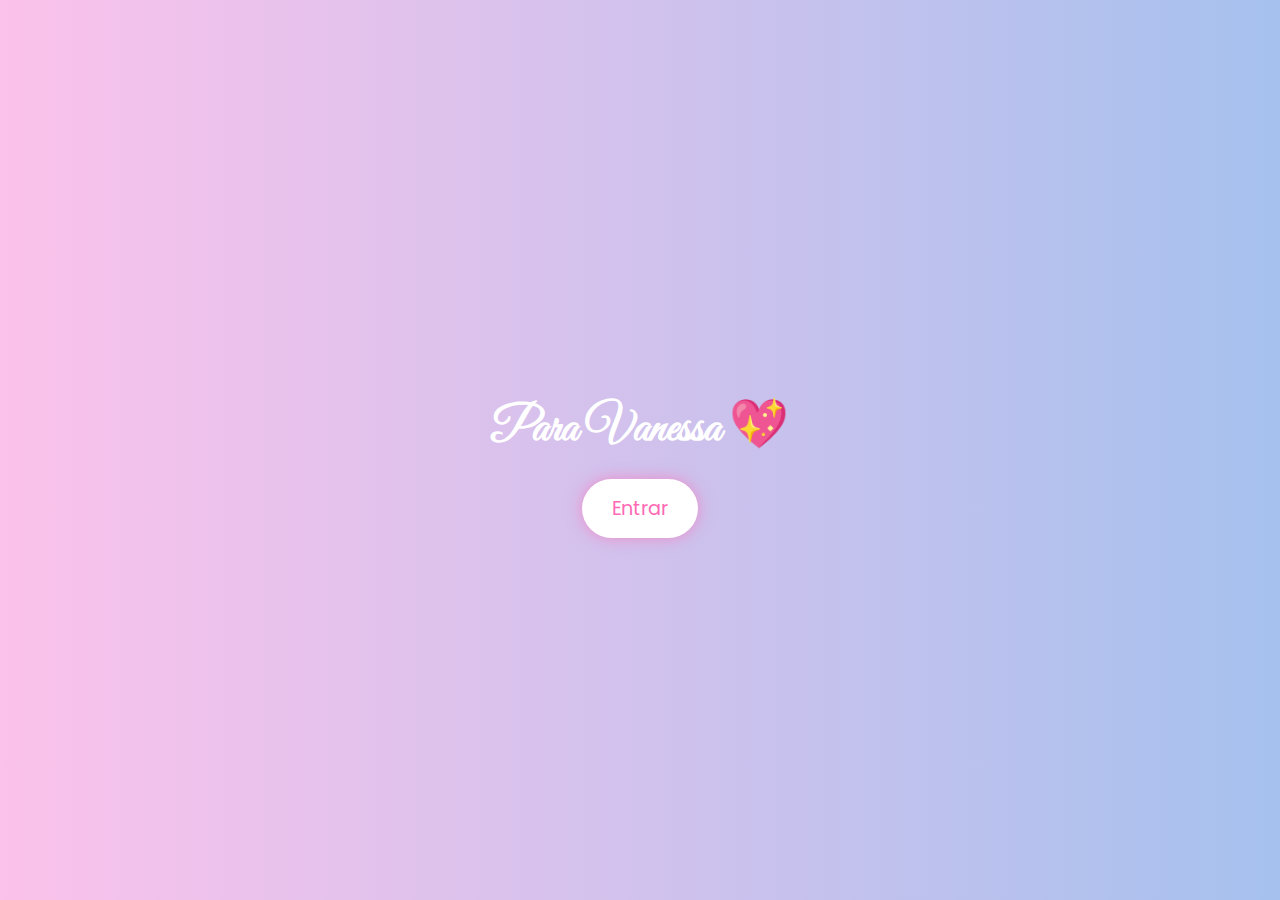
<file: index.html>
<!DOCTYPE html>
<html lang="es">
<head>
  <meta charset="UTF-8" />
  <meta name="viewport" content="width=device-width, initial-scale=1.0"/>
  <title>Para Vanessa</title>
  <link rel="stylesheet" href="style.css" />
</head>
<body class="welcome-page">
  
  <div class="centered">
    <h1>Para Vanessa 💖</h1>
    <a href="menu.html" class="magic-button">Entrar</a>
  </div>
  
</body>
</html>
</file>
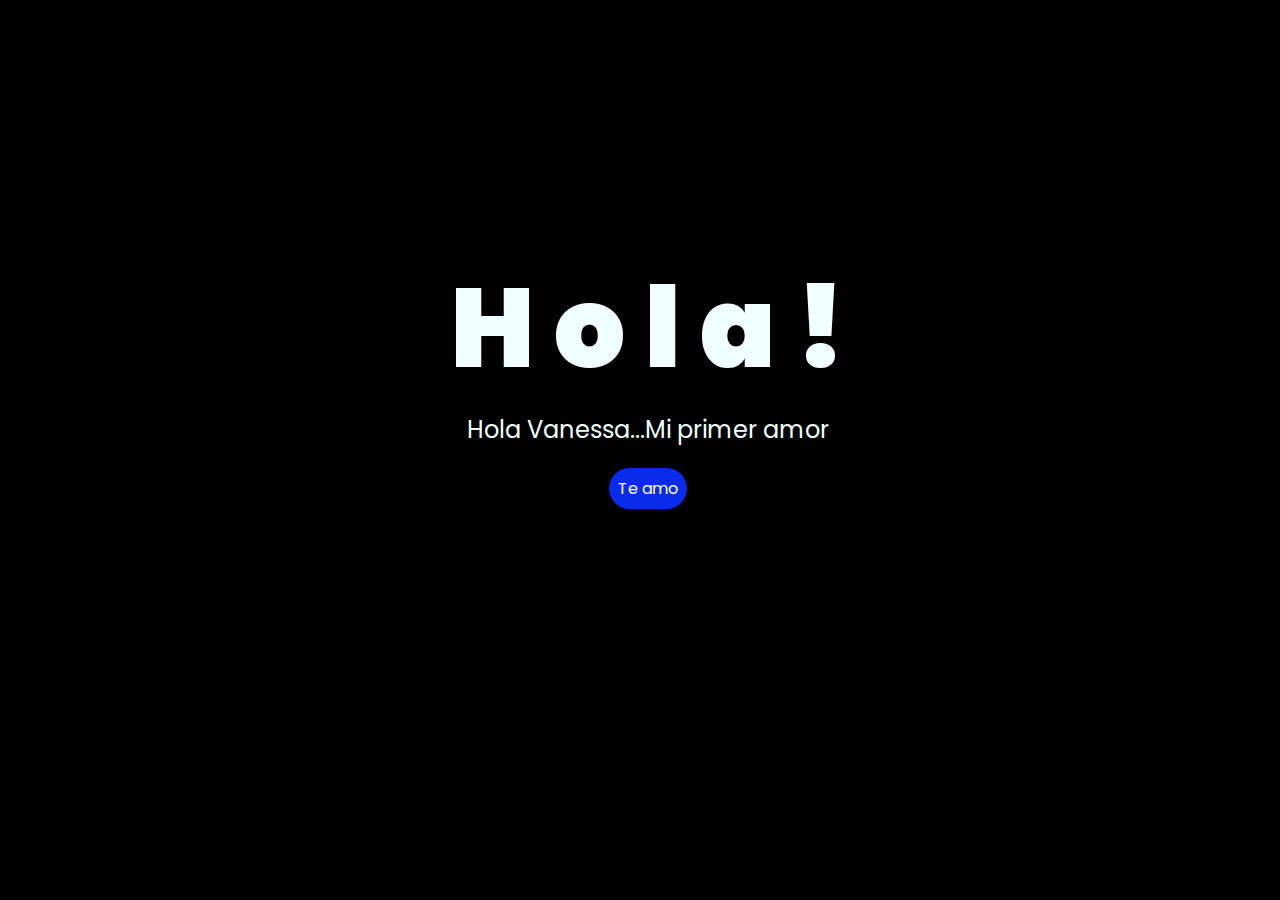
<file: Flores-main/index.html>
<!DOCTYPE html>
<html lang="es">

<head>
    <meta charset="UTF-8">
    <meta http-equiv="X-UA-Compatible" content="IE=edge">
    <meta name="viewport" content="width=device-width, initial-scale=1.0">
    <link rel="stylesheet" href="css/style.css">
    <link rel="icon" href="img/flowers.png" type="image/x-icon">
    <title>Flowers</title>
</head>

<body>
    <div class="greetings">
        <span>H</span>
        <span>o</span>
        <span>l</span>
        <span>a</span>
        <span>!</span>
    </div>
    <div class="description">
        <span>Hola Vanessa...Mi primer amor</span>
    </div>
    <div class="button">
        <button class="botones">
            <a href="flower.html" style="color: #fff;">Te amo</a>
        </button>
    </div>

    <!-- Créditos -->
    
</body>

</html>
</file>
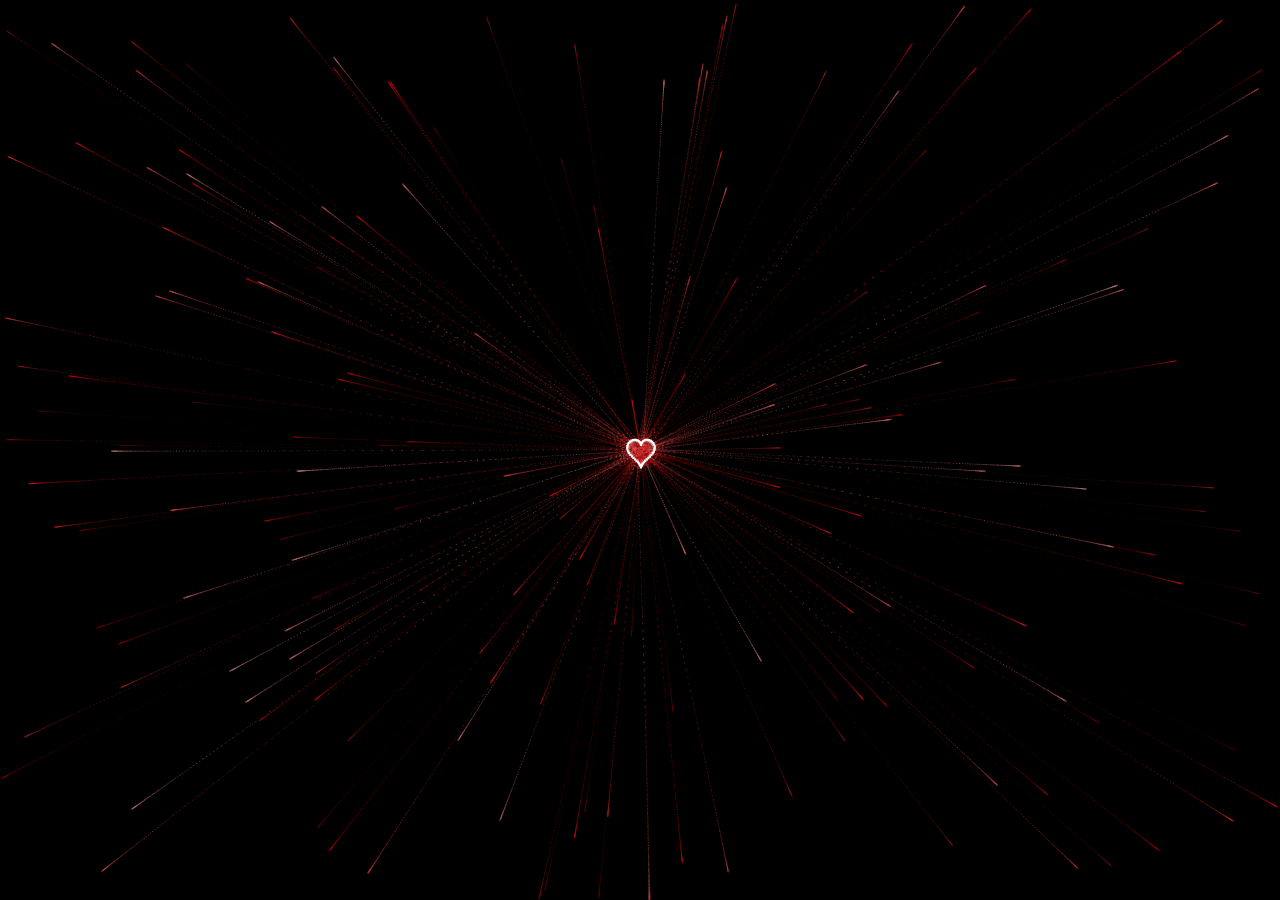
<file: vanessa/index.html>
<!DOCTYPE html>
<html>
  <head>
    <title>Para Vanessa</title>
    <meta charset="UTF-8">
    <meta name="Palabras Clave" content="">
    <meta name="Descripción" content="">

    <link rel="icon" href="datos/corazon.ico" type="image/icon">
    
    <style>
      canvas {
        position: absolute;
        left: 0;
        top: 0;
        width: 100%;
        height: 100%;
        background-color: rgba(0, 0, 0, .2);
      }
    </style>
  </head>
  <body>
    <audio id="bg-music" autoplay loop>
      <source src="../canciones/kryptonita.mpeg" type="audio/mpeg" />
      Tu navegador no soporta audio :(
    </audio>
    <canvas id="heart" width="1920" height="947"></canvas>
    
    <script src="datos/Animacion.js"></script>
  </body>
</html>
</file>
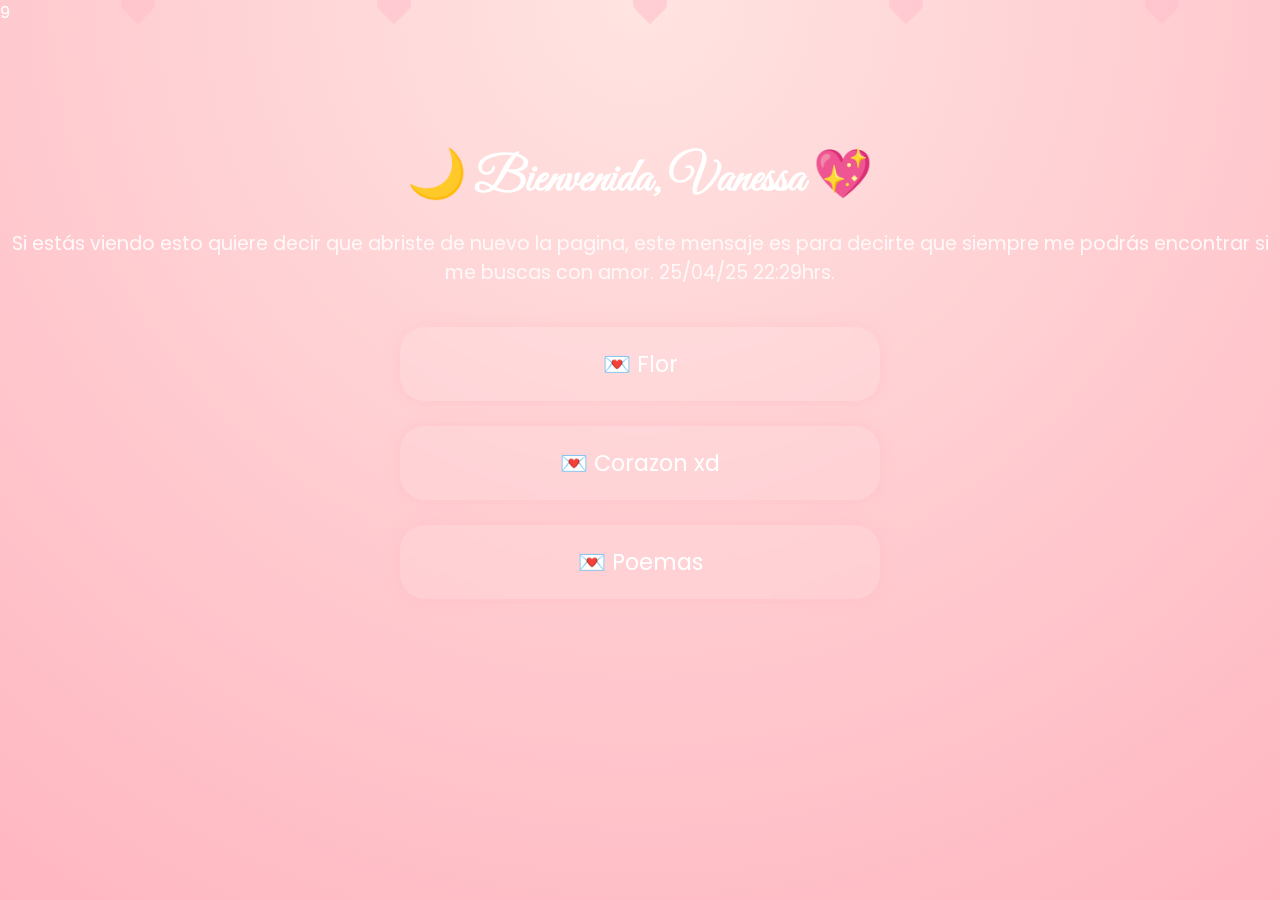
<file: menu.html>
9<!DOCTYPE html>
<html lang="es">
<head>
  <meta charset="UTF-8" />
  <meta name="viewport" content="width=device-width, initial-scale=1.0"/>
  <title>Para Vanessa ✨</title>
  <link rel="stylesheet" href="style.css" />
</head>
<body class="menu-page">
    <div class="floating-hearts">
        <div class="heart"></div>
        <div class="heart"></div>
        <div class="heart"></div>
        <div class="heart"></div>
        <div class="heart"></div>
      </div>
      
  <audio id="bg-music" autoplay loop>
    <source src="canciones/eres lo que quiero.mpeg" type="audio/mpeg" />
    Tu navegador no soporta audio :(
  </audio>

  <div class="stars"></div>

  <div class="menu-container">
    <h2>🌙 Bienvenida, Vanessa 💖</h2>
    <p class="subtext">Si estás viendo esto quiere decir que abriste de nuevo la pagina, este mensaje es para decirte que siempre me podrás encontrar si me buscas con amor.
25/04/25 22:29hrs.</p>
    <div class="menu-links">
      <a href="Flores-main/index.html" class="menu-card">💌 Flor</a>
      <a href="vanessa/index.html" class="menu-card">💌 Corazon xd</a>
      <a href="poemas.html" class="menu-card">💌 Poemas</a>
      
    </div>
  </div>
</body>
</html>
</file>
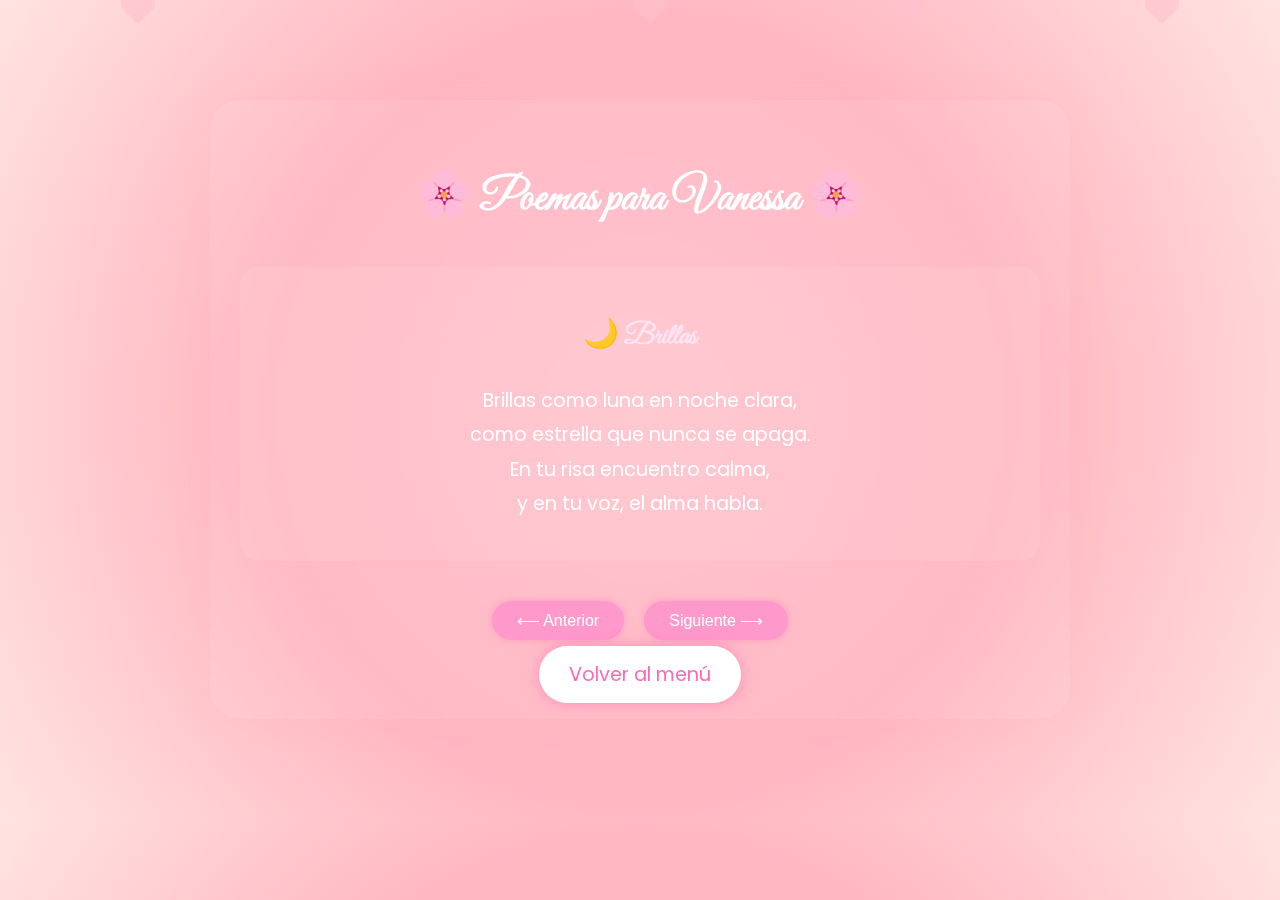
<file: poemas.html>
<!DOCTYPE html>
<html lang="es">
<head>
  <meta charset="UTF-8" />
  <meta name="viewport" content="width=device-width, initial-scale=1.0"/>
  <title>Poemas para Vanessa</title>
  <link rel="stylesheet" href="style.css" />
</head>
<body class="poemas-page">
  <!-- Corazones flotando -->
  <div class="floating-hearts">
    <div class="heart"></div>
    <div class="heart"></div>
    <div class="heart"></div>
    <div class="heart"></div>
    <div class="heart"></div>
  </div>

  <div class="stars"></div>

  <div class="poemas-container">
    <h2 class="titulo-poemas">🌸 Poemas para Vanessa 🌸</h2>

    <div class="carrusel">
      <div class="poema activo">
        <h3>🌙 Brillas</h3>
        <p>
          Brillas como luna en noche clara,<br>
          como estrella que nunca se apaga.<br>
          En tu risa encuentro calma,<br>
          y en tu voz, el alma habla.
        </p>
      </div>

      <div class="poema">
        <h3>💖 Cada Día</h3>
        <p>
          Cada día contigo es un poema,<br>
          una historia suave y bella.<br>
          No hay verso más perfecto,<br>
          que el de tu risa cuando sueñas.
        </p>
      </div>

      <div class="poema">
        <h3>🌹 Sólo Tú</h3>
        <p>
          Sólo tú, amor eterno y sincero,<br>
          llenas mi mundo de luces y cielos.<br>
          Cada mirada tuya me lleva,<br>
          a un lugar donde el tiempo se queda.
        </p>
      </div>
    </div>

    <div class="navegacion">
      <button onclick="cambiarPoema(-1)">⟵ Anterior</button>
      <button onclick="cambiarPoema(1)">Siguiente ⟶</button>
    </div>

    <a href="menu.html" class="magic-button">Volver al menú</a>
  </div>

  <script>
    let indice = 0;
    const poemas = document.querySelectorAll('.poema');

    function cambiarPoema(direccion) {
      poemas[indice].classList.remove('activo');
      indice = (indice + direccion + poemas.length) % poemas.length;
      poemas[indice].classList.add('activo');
    }
  </script>
  <audio id="bg-music" autoplay loop>
    <source src="canciones/bacalar.mp4" type="audio/mpeg" />
    Tu navegador no soporta audio :(
  </audio>
</body>
</html>
</file>
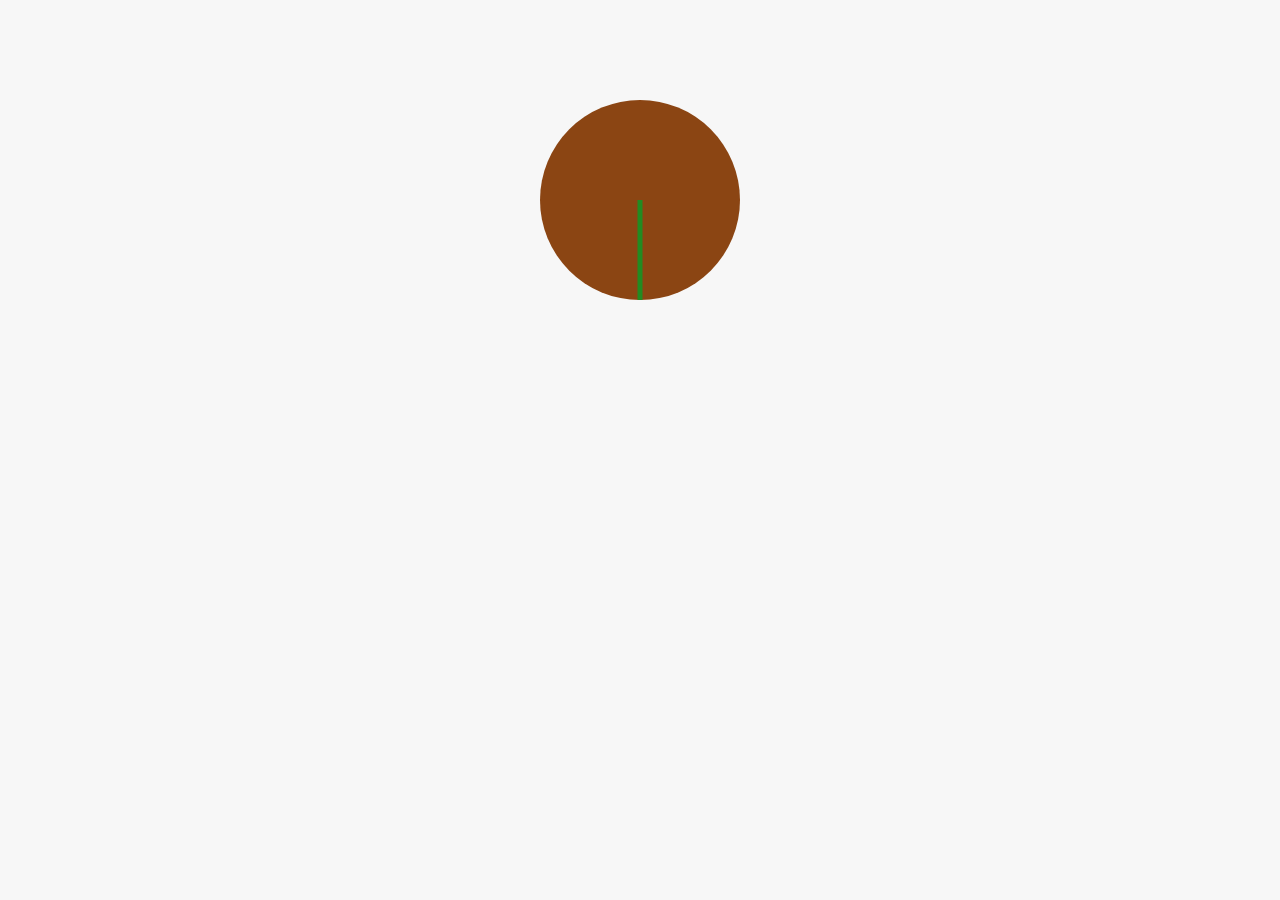
<file: Flores-main/adkasl.html>
<!DOCTYPE html>
<html lang="es">
<head>
    <meta charset="UTF-8">
    <meta name="viewport" content="width=device-width, initial-scale=1.0">
    <title>Animación de Rosa</title>
    <style>
        body {
            margin: 0;
            padding: 0;
            background-color: #f7f7f7;
        }
        .rose-pot {
            width: 200px;
            height: 200px;
            background-color: #8B4513;
            border-radius: 50%;
            position: relative;
            margin: 100px auto;
            overflow: hidden;
        }
        .stem {
            width: 5px;
            height: 100px;
            background-color: #228B22;
            position: absolute;
            bottom: 0;
            left: 50%;
            transform: translateX(-50%);
            animation: grow 4s ease-in-out forwards;
        }
        .bud {
            width: 20px;
            height: 20px;
            background-color: #FFD700;
            border-radius: 50%;
            position: absolute;
            bottom: 100px;
            left: 50%;
            transform: translateX(-50%) scale(0);
            animation: growBud 4s ease-in-out forwards;
            animation-delay: 4s;
        }
        .petals {
            width: 120px;
            height: 120px;
            background-color: #e74c3c;
            border-radius: 50%;
            position: absolute;
            bottom: 90px;
            left: 50%;
            transform: translateX(-50%) scale(0);
            animation: bloom 6s ease-in-out forwards;
            animation-delay: 8s;
            z-index: 1;
            box-shadow: 0px 0px 15px 5px rgba(231, 76, 60, 0.7);
        }
        @keyframes grow {
            0% {
                height: 0;
            }
            100% {
                height: 100px;
            }
        }
        @keyframes growBud {
            0% {
                transform: translateX(-50%) scale(0);
            }
            100% {
                transform: translateX(-50%) scale(1);
            }
        }
        @keyframes bloom {
            0% {
                transform: translateX(-50%) scale(0);
            }
            50% {
                transform: translateX(-50%) scale(0.5);
            }
            100% {
                transform: translateX(-50%) scale(1);
            }
        }
    </style>
</head>
<body>
    <div class="rose-pot">
        <div class="stem"></div>
        <div class="bud"></div>
        <div class="petals"></div>
    </div>
</body>
</html>
</file>
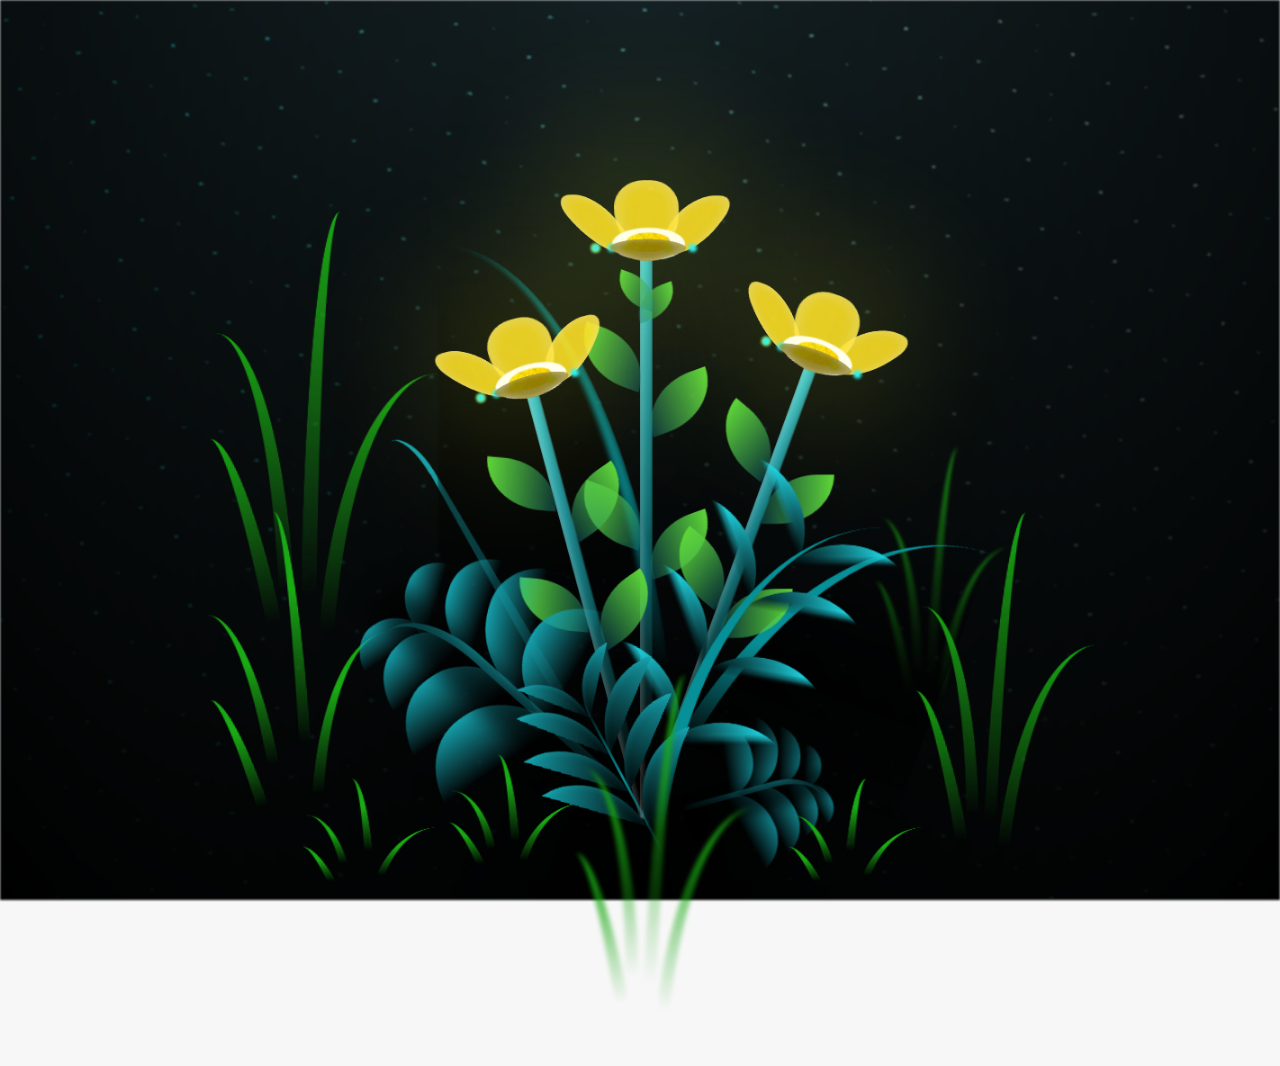
<file: Flores-main/flower.html>
<!DOCTYPE html>
<html lang="es">
  <head>
    <meta charset="UTF-8" />
    <meta http-equiv="X-UA-Compatible" content="IE=edge" />
    <meta name="viewport" content="width=device-width, initial-scale=1.0" />
    <link rel="stylesheet" href="css/main.css" />
    <link rel="icon" href="img/flowers.png" type="image/x-icon" />
    <title>Flower</title>
  </head>
  <body class="container">
    <audio src="sound/ChristianBasso&HaienQiu-Flowers.mp3" autoplay></audio>
    <div id="lyrics">
      
    </div>
    
    <h1 class="titulo">"Hola Vanessa, primero Feliz cumpleaños, segundo, cree esto pq de verdad aun no me rindo, quiero que seas tu, siempre he querido eso. Te amo"</h1>
    <div class="night"></div>
    <div class="flowers">
      <div class="flower flower--1">
        <div class="flower__leafs flower__leafs--1">
          <div class="flower__leaf flower__leaf--1"></div>
          <div class="flower__leaf flower__leaf--2"></div>
          <div class="flower__leaf flower__leaf--3"></div>
          <div class="flower__leaf flower__leaf--4"></div>
          <div class="flower__white-circle"></div>

          <div class="flower__light flower__light--1"></div>
          <div class="flower__light flower__light--2"></div>
          <div class="flower__light flower__light--3"></div>
          <div class="flower__light flower__light--4"></div>
          <div class="flower__light flower__light--5"></div>
          <div class="flower__light flower__light--6"></div>
          <div class="flower__light flower__light--7"></div>
          <div class="flower__light flower__light--8"></div>
        </div>
        <div class="flower__line">
          <div class="flower__line__leaf flower__line__leaf--1"></div>
          <div class="flower__line__leaf flower__line__leaf--2"></div>
          <div class="flower__line__leaf flower__line__leaf--3"></div>
          <div class="flower__line__leaf flower__line__leaf--4"></div>
          <div class="flower__line__leaf flower__line__leaf--5"></div>
          <div class="flower__line__leaf flower__line__leaf--6"></div>
        </div>
      </div>

      <div class="flower flower--2">
        <div class="flower__leafs flower__leafs--2">
          <div class="flower__leaf flower__leaf--1"></div>
          <div class="flower__leaf flower__leaf--2"></div>
          <div class="flower__leaf flower__leaf--3"></div>
          <div class="flower__leaf flower__leaf--4"></div>
          <div class="flower__white-circle"></div>

          <div class="flower__light flower__light--1"></div>
          <div class="flower__light flower__light--2"></div>
          <div class="flower__light flower__light--3"></div>
          <div class="flower__light flower__light--4"></div>
          <div class="flower__light flower__light--5"></div>
          <div class="flower__light flower__light--6"></div>
          <div class="flower__light flower__light--7"></div>
          <div class="flower__light flower__light--8"></div>
        </div>
        <div class="flower__line">
          <div class="flower__line__leaf flower__line__leaf--1"></div>
          <div class="flower__line__leaf flower__line__leaf--2"></div>
          <div class="flower__line__leaf flower__line__leaf--3"></div>
          <div class="flower__line__leaf flower__line__leaf--4"></div>
        </div>
      </div>

      <div class="flower flower--3">
        <div class="flower__leafs flower__leafs--3">
          <div class="flower__leaf flower__leaf--1"></div>
          <div class="flower__leaf flower__leaf--2"></div>
          <div class="flower__leaf flower__leaf--3"></div>
          <div class="flower__leaf flower__leaf--4"></div>
          <div class="flower__white-circle"></div>

          <div class="flower__light flower__light--1"></div>
          <div class="flower__light flower__light--2"></div>
          <div class="flower__light flower__light--3"></div>
          <div class="flower__light flower__light--4"></div>
          <div class="flower__light flower__light--5"></div>
          <div class="flower__light flower__light--6"></div>
          <div class="flower__light flower__light--7"></div>
          <div class="flower__light flower__light--8"></div>
        </div>
        <div class="flower__line">
          <div class="flower__line__leaf flower__line__leaf--1"></div>
          <div class="flower__line__leaf flower__line__leaf--2"></div>
          <div class="flower__line__leaf flower__line__leaf--3"></div>
          <div class="flower__line__leaf flower__line__leaf--4"></div>
        </div>
      </div>

      <div class="grow-ans" style="--d: 1.2s">
        <div class="flower__g-long">
          <div class="flower__g-long__top"></div>
          <div class="flower__g-long__bottom"></div>
        </div>
      </div>

      <div class="growing-grass">
        <div class="flower__grass flower__grass--1">
          <div class="flower__grass--top"></div>
          <div class="flower__grass--bottom"></div>
          <div class="flower__grass__leaf flower__grass__leaf--1"></div>
          <div class="flower__grass__leaf flower__grass__leaf--2"></div>
          <div class="flower__grass__leaf flower__grass__leaf--3"></div>
          <div class="flower__grass__leaf flower__grass__leaf--4"></div>
          <div class="flower__grass__leaf flower__grass__leaf--5"></div>
          <div class="flower__grass__leaf flower__grass__leaf--6"></div>
          <div class="flower__grass__leaf flower__grass__leaf--7"></div>
          <div class="flower__grass__leaf flower__grass__leaf--8"></div>
          <div class="flower__grass__overlay"></div>
        </div>
      </div>

      <div class="growing-grass">
        <div class="flower__grass flower__grass--2">
          <div class="flower__grass--top"></div>
          <div class="flower__grass--bottom"></div>
          <div class="flower__grass__leaf flower__grass__leaf--1"></div>
          <div class="flower__grass__leaf flower__grass__leaf--2"></div>
          <div class="flower__grass__leaf flower__grass__leaf--3"></div>
          <div class="flower__grass__leaf flower__grass__leaf--4"></div>
          <div class="flower__grass__leaf flower__grass__leaf--5"></div>
          <div class="flower__grass__leaf flower__grass__leaf--6"></div>
          <div class="flower__grass__leaf flower__grass__leaf--7"></div>
          <div class="flower__grass__leaf flower__grass__leaf--8"></div>
          <div class="flower__grass__overlay"></div>
        </div>
      </div>

      <div class="grow-ans" style="--d: 2.4s">
        <div class="flower__g-right flower__g-right--1">
          <div class="leaf"></div>
        </div>
      </div>

      <div class="grow-ans" style="--d: 2.8s">
        <div class="flower__g-right flower__g-right--2">
          <div class="leaf"></div>
        </div>
      </div>

      <div class="grow-ans" style="--d: 2.8s">
        <div class="flower__g-front">
          <div
            class="flower__g-front__leaf-wrapper flower__g-front__leaf-wrapper--1"
          >
            <div class="flower__g-front__leaf"></div>
          </div>
          <div
            class="flower__g-front__leaf-wrapper flower__g-front__leaf-wrapper--2"
          >
            <div class="flower__g-front__leaf"></div>
          </div>
          <div
            class="flower__g-front__leaf-wrapper flower__g-front__leaf-wrapper--3"
          >
            <div class="flower__g-front__leaf"></div>
          </div>
          <div
            class="flower__g-front__leaf-wrapper flower__g-front__leaf-wrapper--4"
          >
            <div class="flower__g-front__leaf"></div>
          </div>
          <div
            class="flower__g-front__leaf-wrapper flower__g-front__leaf-wrapper--5"
          >
            <div class="flower__g-front__leaf"></div>
          </div>
          <div
            class="flower__g-front__leaf-wrapper flower__g-front__leaf-wrapper--6"
          >
            <div class="flower__g-front__leaf"></div>
          </div>
          <div
            class="flower__g-front__leaf-wrapper flower__g-front__leaf-wrapper--7"
          >
            <div class="flower__g-front__leaf"></div>
          </div>
          <div
            class="flower__g-front__leaf-wrapper flower__g-front__leaf-wrapper--8"
          >
            <div class="flower__g-front__leaf"></div>
          </div>
          <div class="flower__g-front__line"></div>
        </div>
      </div>

      <div class="grow-ans" style="--d: 3.2s">
        <div class="flower__g-fr">
          <div class="leaf"></div>
          <div class="flower__g-fr__leaf flower__g-fr__leaf--1"></div>
          <div class="flower__g-fr__leaf flower__g-fr__leaf--2"></div>
          <div class="flower__g-fr__leaf flower__g-fr__leaf--3"></div>
          <div class="flower__g-fr__leaf flower__g-fr__leaf--4"></div>
          <div class="flower__g-fr__leaf flower__g-fr__leaf--5"></div>
          <div class="flower__g-fr__leaf flower__g-fr__leaf--6"></div>
          <div class="flower__g-fr__leaf flower__g-fr__leaf--7"></div>
          <div class="flower__g-fr__leaf flower__g-fr__leaf--8"></div>
        </div>
      </div>

      <div class="long-g long-g--0">
        <div class="grow-ans" style="--d: 3s">
          <div class="leaf leaf--0"></div>
        </div>
        <div class="grow-ans" style="--d: 2.2s">
          <div class="leaf leaf--1"></div>
        </div>
        <div class="grow-ans" style="--d: 3.4s">
          <div class="leaf leaf--2"></div>
        </div>
        <div class="grow-ans" style="--d: 3.6s">
          <div class="leaf leaf--3"></div>
        </div>
      </div>

      <div class="long-g long-g--1">
        <div class="grow-ans" style="--d: 3.6s">
          <div class="leaf leaf--0"></div>
        </div>
        <div class="grow-ans" style="--d: 3.8s">
          <div class="leaf leaf--1"></div>
        </div>
        <div class="grow-ans" style="--d: 4s">
          <div class="leaf leaf--2"></div>
        </div>
        <div class="grow-ans" style="--d: 4.2s">
          <div class="leaf leaf--3"></div>
        </div>
      </div>

      <div class="long-g long-g--2">
        <div class="grow-ans" style="--d: 4s">
          <div class="leaf leaf--0"></div>
        </div>
        <div class="grow-ans" style="--d: 4.2s">
          <div class="leaf leaf--1"></div>
        </div>
        <div class="grow-ans" style="--d: 4.4s">
          <div class="leaf leaf--2"></div>
        </div>
        <div class="grow-ans" style="--d: 4.6s">
          <div class="leaf leaf--3"></div>
        </div>
      </div>

      <div class="long-g long-g--3">
        <div class="grow-ans" style="--d: 4s">
          <div class="leaf leaf--0"></div>
        </div>
        <div class="grow-ans" style="--d: 4.2s">
          <div class="leaf leaf--1"></div>
        </div>
        <div class="grow-ans" style="--d: 3s">
          <div class="leaf leaf--2"></div>
        </div>
        <div class="grow-ans" style="--d: 3.6s">
          <div class="leaf leaf--3"></div>
        </div>
      </div>

      <div class="long-g long-g--4">
        <div class="grow-ans" style="--d: 4s">
          <div class="leaf leaf--0"></div>
        </div>
        <div class="grow-ans" style="--d: 4.2s">
          <div class="leaf leaf--1"></div>
        </div>
        <div class="grow-ans" style="--d: 3s">
          <div class="leaf leaf--2"></div>
        </div>
        <div class="grow-ans" style="--d: 3.6s">
          <div class="leaf leaf--3"></div>
        </div>
      </div>

      <div class="long-g long-g--5">
        <div class="grow-ans" style="--d: 4s">
          <div class="leaf leaf--0"></div>
        </div>
        <div class="grow-ans" style="--d: 4.2s">
          <div class="leaf leaf--1"></div>
        </div>
        <div class="grow-ans" style="--d: 3s">
          <div class="leaf leaf--2"></div>
        </div>
        <div class="grow-ans" style="--d: 3.6s">
          <div class="leaf leaf--3"></div>
        </div>
      </div>

      <div class="long-g long-g--6">
        <div class="grow-ans" style="--d: 4.2s">
          <div class="leaf leaf--0"></div>
        </div>
        <div class="grow-ans" style="--d: 4.4s">
          <div class="leaf leaf--1"></div>
        </div>
        <div class="grow-ans" style="--d: 4.6s">
          <div class="leaf leaf--2"></div>
        </div>
        <div class="grow-ans" style="--d: 4.8s">
          <div class="leaf leaf--3"></div>
        </div>
      </div>

      <div class="long-g long-g--7">
        <div class="grow-ans" style="--d: 3s">
          <div class="leaf leaf--0"></div>
        </div>
        <div class="grow-ans" style="--d: 3.2s">
          <div class="leaf leaf--1"></div>
        </div>
        <div class="grow-ans" style="--d: 3.5s">
          <div class="leaf leaf--2"></div>
        </div>
        <div class="grow-ans" style="--d: 3.6s">
          <div class="leaf leaf--3"></div>
        </div>
      </div>
    </div>
    <script src="anim.js"></script>
    <script src="main.js"></script>
  </body>
</html>
</file>
<file: style.css>
@import url('https://fonts.googleapis.com/css2?family=Great+Vibes&family=Poppins:wght@300;500&display=swap');

body {
  margin: 0;
  padding: 0;
  font-family: 'Poppins', sans-serif;
  color: #fff;
  background: linear-gradient(to right, #ff9a9e, #fad0c4);
  overflow: hidden;
}

.welcome-page {
  background: linear-gradient(to right, #fbc2eb, #a6c1ee);
}

.menu-page {
  background: radial-gradient(circle at top, #ffe4e1, #ffb6c1);
}

.centered {
  display: flex;
  flex-direction: column;
  align-items: center;
  justify-content: center;
  height: 100vh;
  text-align: center;
}

h1, h2 {
  font-family: 'Great Vibes', cursive;
  font-size: 3em;
  margin-bottom: 20px;
}

.magic-button {
  padding: 15px 30px;
  background: #fff;
  color: #ff69b4;
  border: none;
  border-radius: 30px;
  font-size: 1.2em;
  text-decoration: none;
  box-shadow: 0 0 15px rgba(255, 105, 180, 0.6);
  transition: transform 0.3s, box-shadow 0.3s;
}

.magic-button:hover {
  transform: scale(1.05);
  box-shadow: 0 0 25px rgba(255, 182, 193, 0.8);
}

.menu-container {
  text-align: center;
  padding-top: 100px;
}

ul {
  list-style: none;
  padding: 0;
}

ul li {
  margin: 20px 0;
}

ul a {
  color: #fff;
  font-size: 1.5em;
  text-decoration: none;
  background: rgba(255, 192, 203, 0.2);
  padding: 10px 25px;
  border-radius: 20px;
  transition: background 0.3s;
}

ul a:hover {
  background: rgba(255, 105, 180, 0.4);
}
.menu-container {
    text-align: center;
    padding-top: 80px;
    position: relative;
    z-index: 2;
  }
  
  .subtext {
    font-size: 1.2em;
    margin-bottom: 40px;
    color: #fff8f8;
  }
  
  .menu-links {
    display: flex;
    flex-direction: column;
    align-items: center;
    gap: 25px;
  }
  
  .menu-card {
    background: rgba(255, 255, 255, 0.1);
    backdrop-filter: blur(10px);
    padding: 20px 40px;
    border-radius: 25px;
    font-size: 1.4em;
    color: #fff;
    text-decoration: none;
    box-shadow: 0 0 15px rgba(255, 182, 193, 0.4);
    transition: all 0.3s ease;
    width: 80%;
    max-width: 400px;
  }
  
  .menu-card:hover {
    background: rgba(255, 192, 203, 0.2);
    box-shadow: 0 0 30px rgba(255, 105, 180, 0.6);
    transform: scale(1.05);
  }
  
  .stars {
    position: fixed;
    width: 100%;
    height: 100%;
    background: url('https://i.imgur.com/Fz2X3jQ.png') repeat;
    animation: sparkle 60s linear infinite;
    opacity: 0.2;
    z-index: 1;
  }
  
  @keyframes sparkle {
    from { background-position: 0 0; }
    to { background-position: 1000px 1000px; }
  }
  .floating-hearts {
    position: fixed;
    top: 0;
    left: 0;
    width: 100%;
    height: 100%;
    pointer-events: none;
    overflow: hidden;
    z-index: 1;
  }
  
  .heart {
    position: absolute;
    width: 20px;
    height: 20px;
    background: pink;
    transform: rotate(45deg);
    animation: floatUp 8s linear infinite;
    opacity: 0.6;
  }
  
  .heart::before,
  .heart::after {
    content: "";
    position: absolute;
    width: 20px;
    height: 20px;
    background: pink;
    border-radius: 50%;
  }
  
  .heart::before {
    top: -10px;
    left: 0;
  }
  
  .heart::after {
    left: -10px;
    top: 0;
  }
  
  @keyframes floatUp {
    0% {
      bottom: -20px;
      left: calc(50% + (random() * 50 - 25)%);
      opacity: 0;
      transform: scale(0.8) rotate(45deg);
    }
    50% {
      opacity: 1;
    }
    100% {
      bottom: 100%;
      transform: scale(1.2) rotate(45deg);
      opacity: 0;
    }
  }
  
  /* Random position for each heart */
  .heart:nth-child(1) { left: 10%; animation-delay: 0s; }
  .heart:nth-child(2) { left: 30%; animation-delay: 2s; }
  .heart:nth-child(3) { left: 50%; animation-delay: 4s; }
  .heart:nth-child(4) { left: 70%; animation-delay: 1s; }
  .heart:nth-child(5) { left: 90%; animation-delay: 3s; }
  
  .poemas-page {
    background: radial-gradient(circle, #ffc0cb 0%, #ffb6c1 50%, #ffe4e1 100%);
    font-family: 'Poppins', sans-serif;
    color: #fff;
  }
  
  .poemas-container {
    max-width: 800px;
    margin: 100px auto;
    padding: 30px;
    background: rgba(255, 255, 255, 0.07);
    border-radius: 30px;
    backdrop-filter: blur(10px);
    box-shadow: 0 0 30px rgba(255, 182, 193, 0.3);
    position: relative;
    z-index: 2;
    text-align: center;
  }
  
  .titulo-poemas {
    font-family: 'Great Vibes', cursive;
    font-size: 2.8em;
    margin-bottom: 40px;
    color: #fff;
    animation: fadeInDown 2s ease;
  }
  
  .poema {
    margin-bottom: 40px;
    background: rgba(255, 255, 255, 0.08);
    padding: 20px;
    border-radius: 20px;
    animation: fadeInUp 2s ease;
  }
  
  .poema h3 {
    font-family: 'Great Vibes', cursive;
    font-size: 1.8em;
    color: #ffe4f4;
  }
  
  .poema p {
    font-size: 1.2em;
    line-height: 1.8em;
    color: #fff;
  }
  
  /* Animaciones suaves */
  @keyframes fadeInDown {
    from {
      opacity: 0;
      transform: translateY(-30px);
    }
    to {
      opacity: 1;
      transform: translateY(0);
    }
  }
  
  @keyframes fadeInUp {
    from {
      opacity: 0;
      transform: translateY(30px);
    }
    to {
      opacity: 1;
      transform: translateY(0);
    }
  }
  .carrusel {
    position: relative;
    min-height: 250px;
  }
  
  .poema {
    display: none;
    opacity: 0;
    transition: opacity 1s ease;
    padding: 20px;
    border-radius: 20px;
    background: rgba(255, 255, 255, 0.08);
  }
  
  .poema.activo {
    display: block;
    opacity: 1;
  }
  
  .navegacion {
    margin: 20px 0;
    display: flex;
    justify-content: center;
    gap: 20px;
  }
  
  .navegacion button {
    background: #ff99cc;
    color: white;
    border: none;
    padding: 10px 25px;
    font-size: 1em;
    border-radius: 20px;
    cursor: pointer;
    box-shadow: 0 0 10px rgba(255, 105, 180, 0.4);
    transition: background 0.3s;
  }
  
  .navegacion button:hover {
    background: #ff66aa;
  }
</file>
<file: Flores-main/css/style.css>
@import url('https://fonts.googleapis.com/css2?family=Poppins:ital,wght@0,500;1,900&display=swap');
*{
    font-family: 'Poppins',cursive;
}
body{
    color: azure;
    width: 100%;
    height: 82vh;
    display: flex;
    flex-direction: column;
    align-items: center;
    justify-content: center;
    background-color: black;
    /* padding-top: -30; */
}

.botones{
    padding: 9px;
    border-radius: 80px;
    background-color: transparent;
    border: none;
}

.botones a{
    background-color: #0a2be9;
    padding: 9px;
    border-radius: 80px;
    -webkit-border-radius: 80px;
    -moz-border-radius: 80px;
    -ms-border-radius: 80px;
    -o-border-radius: 80px;

}

.botones a:focus{
    background-color: rgb(50, 194, 194);
}

.greetings{
    font-size: 7rem;
    font-weight: 900;
}
.greetings > span{
    animation: glow 2.5s ease-in-out infinite;
}
@keyframes glow{
    0%, 100%{
        color: #fff;
        text-shadow: 0 0 12px #39c6d6, 0 0 50px #39c6d6, 0 0 100px #39c6d6;
    }
    10%, 90%{
        color: #111;
        text-shadow: none;
    }
}
.greetings > span:nth-child(2){
    animation-delay: .2s ;
}
.greetings > span:nth-child(3){
    animation-delay: .4s ;
}
.greetings > span:nth-child(4){
    animation-delay: .6s;
}
.greetings > span:nth-child(5){
    animation-delay: .8s;
}
.greetings > span:nth-child(6){
    animation-delay: 1s;
}

.description{
    font-size: 1.5rem;
    margin-bottom: 20px;
}

.button a{
    text-decoration: none;
    font-size: 1rem;
    color: #111;
}

@media screen and (max-width:574px){
    .greetings{
        display: block;
        font-size: 4rem;
        font-weight: 800;
        text-align: center;
    }
    .description{
        font-size: 2rem;
    }
    
    .button a{
        font-size: 1rem;
    }
}
</file>
<file: Flores-main/css/main.css>
*,
*::after,
*::before {
  padding: 0;
  margin: 0;
  box-sizing: border-box;
}

:root {
  --dark-color: #000;
}

body {
  display: flex;
  align-items: flex-end;
  justify-content: center;
  min-height: 100vh;
  background-color: var(--dark-color);
  overflow: hidden;
  perspective: 1000px;
}

#lyrics {
  font-size: 50px;
  font-family: "Franklin Gothic Medium", "Arial Narrow", Arial, sans-serif;
  color: white;
  position: absolute;
  margin-bottom: 20%;
  z-index: 1;
  font-weight: bold;
  letter-spacing: 4px;
}
@media only screen and (max-width: 600px) {
  /* Estilos específicos para dispositivos con un ancho máximo de 600px */
  #lyrics {
      font-size: 14px; /* Reduce el tamaño del texto para dispositivos más pequeños */
      margin-bottom: 530px;
      letter-spacing: 3px;
  }

}
.titulo {
  margin-bottom: 100px;
  font-family: "Arial Narrow", Arial, sans-serif;
  color: #ffff0082;
  position: absolute;
  font-weight: bold;
  letter-spacing: 1px;
  opacity: 0;
  animation: fadeIn 3s ease-in-out forwards;
  text-align: center;
  z-index: 100;
}
@keyframes fadeIn {
  from {
    opacity: 0;
  }
  to {
    opacity: 1;
  }
}

.night {
  z-index: -1;
  position: absolute;
  left: 50%;
  top: 0;
  transform: translateX(-50%);
  width: 100%;
  height: 100%;
  filter: blur(0.1vmin);
  background-image: radial-gradient(
      ellipse at top,
      transparent 0%,
      var(--dark-color)
    ),
    radial-gradient(
      ellipse at bottom,
      var(--dark-color),
      rgba(145, 233, 255, 0.2)
    ),
    repeating-linear-gradient(
      220deg,
      rgb(0, 0, 0) 0px,
      rgb(0, 0, 0) 19px,
      transparent 19px,
      transparent 22px
    ),
    repeating-linear-gradient(
      189deg,
      rgb(0, 0, 0) 0px,
      rgb(0, 0, 0) 19px,
      transparent 19px,
      transparent 22px
    ),
    repeating-linear-gradient(
      148deg,
      rgb(0, 0, 0) 0px,
      rgb(0, 0, 0) 19px,
      transparent 19px,
      transparent 22px
    ),
    linear-gradient(90deg, rgb(0, 255, 250), rgb(240, 240, 240));
}

.flowers {
  position: relative;
  transform: scale(0.9);
  /*margin-bottom: 100px;
  */
}

@media only screen and (max-width: 600px) {
  /* Estilos específicos para dispositivos con un ancho máximo de 600px */
.flowers {
      font-size: 14px;
      margin-bottom: 35%;
      letter-spacing: 3px;
      transform: scale(1.0);
}

}

.flower {
  position: absolute;
  bottom: 10vmin;
  transform-origin: bottom center;
  z-index: 10;
  --fl-speed: 0.8s;
}
.flower--1 {
  -webkit-animation: moving-flower-1 4s linear infinite;
  animation: moving-flower-1 4s linear infinite;
}
.flower--1 .flower__line {
  height: 70vmin;
  -webkit-animation-delay: 0.3s;
  animation-delay: 0.3s;
}
.flower--1 .flower__line__leaf--1 {
  -webkit-animation: blooming-leaf-right var(--fl-speed) 1.6s backwards;
  animation: blooming-leaf-right var(--fl-speed) 1.6s backwards;
}
.flower--1 .flower__line__leaf--2 {
  -webkit-animation: blooming-leaf-right var(--fl-speed) 1.4s backwards;
  animation: blooming-leaf-right var(--fl-speed) 1.4s backwards;
}
.flower--1 .flower__line__leaf--3 {
  -webkit-animation: blooming-leaf-left var(--fl-speed) 1.2s backwards;
  animation: blooming-leaf-left var(--fl-speed) 1.2s backwards;
}
.flower--1 .flower__line__leaf--4 {
  -webkit-animation: blooming-leaf-left var(--fl-speed) 1s backwards;
  animation: blooming-leaf-left var(--fl-speed) 1s backwards;
}
.flower--1 .flower__line__leaf--5 {
  -webkit-animation: blooming-leaf-right var(--fl-speed) 1.8s backwards;
  animation: blooming-leaf-right var(--fl-speed) 1.8s backwards;
}
.flower--1 .flower__line__leaf--6 {
  -webkit-animation: blooming-leaf-left var(--fl-speed) 2s backwards;
  animation: blooming-leaf-left var(--fl-speed) 2s backwards;
}
.flower--2 {
  left: 50%;
  transform: rotate(20deg);
  -webkit-animation: moving-flower-2 4s linear infinite;
  animation: moving-flower-2 4s linear infinite;
}
.flower--2 .flower__line {
  height: 60vmin;
  -webkit-animation-delay: 0.6s;
  animation-delay: 0.6s;
}
.flower--2 .flower__line__leaf--1 {
  -webkit-animation: blooming-leaf-right var(--fl-speed) 1.9s backwards;
  animation: blooming-leaf-right var(--fl-speed) 1.9s backwards;
}
.flower--2 .flower__line__leaf--2 {
  -webkit-animation: blooming-leaf-right var(--fl-speed) 1.7s backwards;
  animation: blooming-leaf-right var(--fl-speed) 1.7s backwards;
}
.flower--2 .flower__line__leaf--3 {
  -webkit-animation: blooming-leaf-left var(--fl-speed) 1.5s backwards;
  animation: blooming-leaf-left var(--fl-speed) 1.5s backwards;
}
.flower--2 .flower__line__leaf--4 {
  -webkit-animation: blooming-leaf-left var(--fl-speed) 1.3s backwards;
  animation: blooming-leaf-left var(--fl-speed) 1.3s backwards;
}
.flower--3 {
  left: 50%;
  transform: rotate(-15deg);
  -webkit-animation: moving-flower-3 4s linear infinite;
  animation: moving-flower-3 4s linear infinite;
}
.flower--3 .flower__line {
  -webkit-animation-delay: 0.9s;
  animation-delay: 0.9s;
}
.flower--3 .flower__line__leaf--1 {
  -webkit-animation: blooming-leaf-right var(--fl-speed) 2.5s backwards;
  animation: blooming-leaf-right var(--fl-speed) 2.5s backwards;
}
.flower--3 .flower__line__leaf--2 {
  -webkit-animation: blooming-leaf-right var(--fl-speed) 2.3s backwards;
  animation: blooming-leaf-right var(--fl-speed) 2.3s backwards;
}
.flower--3 .flower__line__leaf--3 {
  -webkit-animation: blooming-leaf-left var(--fl-speed) 2.1s backwards;
  animation: blooming-leaf-left var(--fl-speed) 2.1s backwards;
}
.flower--3 .flower__line__leaf--4 {
  -webkit-animation: blooming-leaf-left var(--fl-speed) 1.9s backwards;
  animation: blooming-leaf-left var(--fl-speed) 1.9s backwards;
}
.flower__leafs {
  position: relative;
  -webkit-animation: blooming-flower 2s backwards;
  animation: blooming-flower 2s backwards;
}
.flower__leafs--1 {
  -webkit-animation-delay: 1.1s;
  animation-delay: 1.1s;
}
.flower__leafs--2 {
  -webkit-animation-delay: 1.4s;
  animation-delay: 1.4s;
}
.flower__leafs--3 {
  -webkit-animation-delay: 1.7s;
  animation-delay: 1.7s;
}
.flower__leafs::after {
  content: "";
  position: absolute;
  left: 0;
  top: 0;
  transform: translate(-50%, -100%);
  width: 8vmin;
  height: 8vmin;
  background-color: #f9fd25;
  /* background-color: #fd2525; */
  filter: blur(10vmin);
}
.flower__leaf {
  position: absolute;
  bottom: 0;
  left: 50%;
  width: 8vmin;
  height: 11vmin;
  border-radius: 51% 49% 47% 53%/44% 45% 55% 69%;
  background-color: #253bfd;
  background-color: #fddd25;
  transform-origin: bottom center;
  opacity: 0.9;
  box-shadow: inset 0 0 2vmin rgba(255, 255, 255, 0.5);
}
.flower__leaf--1 {
  transform: translate(-10%, 1%) rotateY(40deg) rotateX(-50deg);
}
.flower__leaf--2 {
  transform: translate(-50%, -4%) rotateX(40deg);
}
.flower__leaf--3 {
  transform: translate(-90%, 0%) rotateY(45deg) rotateX(50deg);
}
.flower__leaf--4 {
  width: 8vmin;
  height: 8vmin;
  transform-origin: bottom left;
  border-radius: 4vmin 10vmin 4vmin 4vmin;
  transform: translate(0%, 18%) rotateX(70deg) rotate(-43deg);
  background-color: #7c6901;
  z-index: 1;
  opacity: 0.8;
}
.flower__white-circle {
  position: absolute;
  left: -3.5vmin;
  top: -3vmin;
  width: 9vmin;
  height: 4vmin;
  border-radius: 50%;
  background-color: #fff;
}
.flower__white-circle::after {
  content: "";
  position: absolute;
  left: 50%;
  top: 45%;
  transform: translate(-50%, -50%);
  width: 60%;
  height: 60%;
  border-radius: inherit;
  background-image: repeating-linear-gradient(
      135deg,
      rgba(0, 0, 0, 0.03) 0px,
      rgba(0, 0, 0, 0.03) 1px,
      transparent 1px,
      transparent 12px
    ),
    repeating-linear-gradient(
      45deg,
      rgba(0, 0, 0, 0.03) 0px,
      rgba(0, 0, 0, 0.03) 1px,
      transparent 1px,
      transparent 12px
    ),
    repeating-linear-gradient(
      67.5deg,
      rgba(0, 0, 0, 0.03) 0px,
      rgba(0, 0, 0, 0.03) 1px,
      transparent 1px,
      transparent 12px
    ),
    repeating-linear-gradient(
      135deg,
      rgba(0, 0, 0, 0.03) 0px,
      rgba(0, 0, 0, 0.03) 1px,
      transparent 1px,
      transparent 12px
    ),
    repeating-linear-gradient(
      45deg,
      rgba(0, 0, 0, 0.03) 0px,
      rgba(0, 0, 0, 0.03) 1px,
      transparent 1px,
      transparent 12px
    ),
    repeating-linear-gradient(
      112.5deg,
      rgba(0, 0, 0, 0.03) 0px,
      rgba(0, 0, 0, 0.03) 1px,
      transparent 1px,
      transparent 12px
    ),
    repeating-linear-gradient(
      112.5deg,
      rgba(0, 0, 0, 0.03) 0px,
      rgba(0, 0, 0, 0.03) 1px,
      transparent 1px,
      transparent 12px
    ),
    repeating-linear-gradient(
      45deg,
      rgba(0, 0, 0, 0.03) 0px,
      rgba(0, 0, 0, 0.03) 1px,
      transparent 1px,
      transparent 12px
    ),
    repeating-linear-gradient(
      22.5deg,
      rgba(0, 0, 0, 0.03) 0px,
      rgba(0, 0, 0, 0.03) 1px,
      transparent 1px,
      transparent 12px
    ),
    repeating-linear-gradient(
      45deg,
      rgba(0, 0, 0, 0.03) 0px,
      rgba(0, 0, 0, 0.03) 1px,
      transparent 1px,
      transparent 12px
    ),
    repeating-linear-gradient(
      22.5deg,
      rgba(0, 0, 0, 0.03) 0px,
      rgba(0, 0, 0, 0.03) 1px,
      transparent 1px,
      transparent 12px
    ),
    repeating-linear-gradient(
      135deg,
      rgba(0, 0, 0, 0.03) 0px,
      rgba(0, 0, 0, 0.03) 1px,
      transparent 1px,
      transparent 12px
    ),
    repeating-linear-gradient(
      157.5deg,
      rgba(0, 0, 0, 0.03) 0px,
      rgba(0, 0, 0, 0.03) 1px,
      transparent 1px,
      transparent 12px
    ),
    repeating-linear-gradient(
      67.5deg,
      rgba(0, 0, 0, 0.03) 0px,
      rgba(0, 0, 0, 0.03) 1px,
      transparent 1px,
      transparent 12px
    ),
    repeating-linear-gradient(
      67.5deg,
      rgba(0, 0, 0, 0.03) 0px,
      rgba(0, 0, 0, 0.03) 1px,
      transparent 1px,
      transparent 12px
    ),
    linear-gradient(90deg, rgb(255, 235, 18), rgb(255, 206, 0));
}
.flower__line {
  height: 55vmin;
  width: 1.5vmin;
  background-image: linear-gradient(
      to left,
      rgba(0, 0, 0, 0.2),
      transparent,
      rgba(255, 255, 255, 0.2)
    ),
    linear-gradient(to top, transparent 10%, #14757a, #39c6d6);
  box-shadow: inset 0 0 2px rgba(0, 0, 0, 0.5);
  -webkit-animation: grow-flower-tree 4s backwards;
  animation: grow-flower-tree 4s backwards;
}
.flower__line__leaf {
  --w: 7vmin;
  --h: calc(var(--w) + 2vmin);
  position: absolute;
  top: 20%;
  left: 90%;
  width: var(--w);
  height: var(--h);
  border-top-right-radius: var(--h);
  border-bottom-left-radius: var(--h);
  background-image: linear-gradient(to top, rgba(20, 117, 122, 0.4), #5ed639);
}
.flower__line__leaf--1 {
  transform: rotate(70deg) rotateY(30deg);
}
.flower__line__leaf--2 {
  top: 45%;
  transform: rotate(70deg) rotateY(30deg);
}
.flower__line__leaf--3,
.flower__line__leaf--4,
.flower__line__leaf--6 {
  border-top-right-radius: 0;
  border-bottom-left-radius: 0;
  border-top-left-radius: var(--h);
  border-bottom-right-radius: var(--h);
  left: -460%;
  top: 12%;
  transform: rotate(-70deg) rotateY(30deg);
}
.flower__line__leaf--4 {
  top: 40%;
}
.flower__line__leaf--5 {
  top: 0;
  transform-origin: left;
  transform: rotate(70deg) rotateY(30deg) scale(0.6);
}
.flower__line__leaf--6 {
  top: -2%;
  left: -450%;
  transform-origin: right;
  transform: rotate(-70deg) rotateY(30deg) scale(0.6);
}
.flower__light {
  position: absolute;
  bottom: 0vmin;
  width: 1vmin;
  height: 1vmin;
  background-color: rgb(255, 251, 0);
  border-radius: 50%;
  filter: blur(0.2vmin);
  -webkit-animation: light-ans 4s linear infinite backwards;
  animation: light-ans 4s linear infinite backwards;
}
.flower__light:nth-child(odd) {
  background-color: #23f0ff;
}
.flower__light--1 {
  left: -2vmin;
  -webkit-animation-delay: 1s;
  animation-delay: 1s;
}
.flower__light--2 {
  left: 3vmin;
  -webkit-animation-delay: 0.5s;
  animation-delay: 0.5s;
}
.flower__light--3 {
  left: -6vmin;
  -webkit-animation-delay: 0.3s;
  animation-delay: 0.3s;
}
.flower__light--4 {
  left: 6vmin;
  -webkit-animation-delay: 0.9s;
  animation-delay: 0.9s;
}
.flower__light--5 {
  left: -1vmin;
  -webkit-animation-delay: 1.5s;
  animation-delay: 1.5s;
}
.flower__light--6 {
  left: -4vmin;
  -webkit-animation-delay: 3s;
  animation-delay: 3s;
}
.flower__light--7 {
  left: 3vmin;
  -webkit-animation-delay: 2s;
  animation-delay: 2s;
}
.flower__light--8 {
  left: -6vmin;
  -webkit-animation-delay: 3.5s;
  animation-delay: 3.5s;
}
.flower__grass {
  --c: #159faa;
  --line-w: 1.5vmin;
  position: absolute;
  bottom: 12vmin;
  left: -7vmin;
  display: flex;
  flex-direction: column;
  align-items: flex-end;
  z-index: 20;
  transform-origin: bottom center;
  transform: rotate(-48deg) rotateY(40deg);
}
.flower__grass--1 {
  -webkit-animation: moving-grass 2s linear infinite;
  animation: moving-grass 2s linear infinite;
}
.flower__grass--2 {
  left: 2vmin;
  bottom: 10vmin;
  transform: scale(0.5) rotate(75deg) rotateX(10deg) rotateY(-200deg);
  opacity: 0.8;
  z-index: 0;
  -webkit-animation: moving-grass--2 1.5s linear infinite;
  animation: moving-grass--2 1.5s linear infinite;
}
.flower__grass--top {
  width: 7vmin;
  height: 10vmin;
  border-top-right-radius: 100%;
  border-right: var(--line-w) solid var(--c);
  transform-origin: bottom center;
  transform: rotate(-2deg);
}
.flower__grass--bottom {
  margin-top: -2px;
  width: var(--line-w);
  height: 25vmin;
  background-image: linear-gradient(to top, transparent, var(--c));
}
.flower__grass__leaf {
  --size: 10vmin;
  position: absolute;
  width: calc(var(--size) * 2.1);
  height: var(--size);
  border-top-left-radius: var(--size);
  border-top-right-radius: var(--size);
  background-image: linear-gradient(
    to top,
    transparent,
    transparent 30%,
    var(--c)
  );
  z-index: 100;
}
.flower__grass__leaf--1 {
  top: -6%;
  left: 30%;
  --size: 6vmin;
  transform: rotate(-20deg);
  -webkit-animation: growing-grass-ans--1 2s 2.6s backwards;
  animation: growing-grass-ans--1 2s 2.6s backwards;
}
@-webkit-keyframes growing-grass-ans--1 {
  0% {
    transform-origin: bottom left;
    transform: rotate(-20deg) scale(0);
  }
}
@keyframes growing-grass-ans--1 {
  0% {
    transform-origin: bottom left;
    transform: rotate(-20deg) scale(0);
  }
}
.flower__grass__leaf--2 {
  top: -5%;
  left: -110%;
  --size: 6vmin;
  transform: rotate(10deg);
  -webkit-animation: growing-grass-ans--2 2s 2.4s linear backwards;
  animation: growing-grass-ans--2 2s 2.4s linear backwards;
}
@-webkit-keyframes growing-grass-ans--2 {
  0% {
    transform-origin: bottom right;
    transform: rotate(10deg) scale(0);
  }
}
@keyframes growing-grass-ans--2 {
  0% {
    transform-origin: bottom right;
    transform: rotate(10deg) scale(0);
  }
}
.flower__grass__leaf--3 {
  top: 5%;
  left: 60%;
  --size: 8vmin;
  transform: rotate(-18deg) rotateX(-20deg);
  -webkit-animation: growing-grass-ans--3 2s 2.2s linear backwards;
  animation: growing-grass-ans--3 2s 2.2s linear backwards;
}
@-webkit-keyframes growing-grass-ans--3 {
  0% {
    transform-origin: bottom left;
    transform: rotate(-18deg) rotateX(-20deg) scale(0);
  }
}
@keyframes growing-grass-ans--3 {
  0% {
    transform-origin: bottom left;
    transform: rotate(-18deg) rotateX(-20deg) scale(0);
  }
}
.flower__grass__leaf--4 {
  top: 6%;
  left: -135%;
  --size: 8vmin;
  transform: rotate(2deg);
  -webkit-animation: growing-grass-ans--4 2s 2s linear backwards;
  animation: growing-grass-ans--4 2s 2s linear backwards;
}
@-webkit-keyframes growing-grass-ans--4 {
  0% {
    transform-origin: bottom right;
    transform: rotate(2deg) scale(0);
  }
}
@keyframes growing-grass-ans--4 {
  0% {
    transform-origin: bottom right;
    transform: rotate(2deg) scale(0);
  }
}
.flower__grass__leaf--5 {
  top: 20%;
  left: 60%;
  --size: 10vmin;
  transform: rotate(-24deg) rotateX(-20deg);
  -webkit-animation: growing-grass-ans--5 2s 1.8s linear backwards;
  animation: growing-grass-ans--5 2s 1.8s linear backwards;
}
@-webkit-keyframes growing-grass-ans--5 {
  0% {
    transform-origin: bottom left;
    transform: rotate(-24deg) rotateX(-20deg) scale(0);
  }
}
@keyframes growing-grass-ans--5 {
  0% {
    transform-origin: bottom left;
    transform: rotate(-24deg) rotateX(-20deg) scale(0);
  }
}
.flower__grass__leaf--6 {
  top: 22%;
  left: -180%;
  --size: 10vmin;
  transform: rotate(10deg);
  -webkit-animation: growing-grass-ans--6 2s 1.6s linear backwards;
  animation: growing-grass-ans--6 2s 1.6s linear backwards;
}
@-webkit-keyframes growing-grass-ans--6 {
  0% {
    transform-origin: bottom right;
    transform: rotate(10deg) scale(0);
  }
}
@keyframes growing-grass-ans--6 {
  0% {
    transform-origin: bottom right;
    transform: rotate(10deg) scale(0);
  }
}
.flower__grass__leaf--7 {
  top: 39%;
  left: 70%;
  --size: 10vmin;
  transform: rotate(-10deg);
  -webkit-animation: growing-grass-ans--7 2s 1.4s linear backwards;
  animation: growing-grass-ans--7 2s 1.4s linear backwards;
}
@-webkit-keyframes growing-grass-ans--7 {
  0% {
    transform-origin: bottom left;
    transform: rotate(-10deg) scale(0);
  }
}
@keyframes growing-grass-ans--7 {
  0% {
    transform-origin: bottom left;
    transform: rotate(-10deg) scale(0);
  }
}
.flower__grass__leaf--8 {
  top: 40%;
  left: -215%;
  --size: 11vmin;
  transform: rotate(10deg);
  -webkit-animation: growing-grass-ans--8 2s 1.2s linear backwards;
  animation: growing-grass-ans--8 2s 1.2s linear backwards;
}
@-webkit-keyframes growing-grass-ans--8 {
  0% {
    transform-origin: bottom right;
    transform: rotate(10deg) scale(0);
  }
}
@keyframes growing-grass-ans--8 {
  0% {
    transform-origin: bottom right;
    transform: rotate(10deg) scale(0);
  }
}
.flower__grass__overlay {
  position: absolute;
  top: -10%;
  right: 0%;
  width: 100%;
  height: 100%;
  background-color: rgba(0, 0, 0, 0.6);
  filter: blur(1.5vmin);
  z-index: 100;
}
.flower__g-long {
  --w: 2vmin;
  --h: 6vmin;
  --c: #159faa;
  position: absolute;
  bottom: 10vmin;
  left: -3vmin;
  transform-origin: bottom center;
  transform: rotate(-30deg) rotateY(-20deg);
  display: flex;
  flex-direction: column;
  align-items: flex-end;
  -webkit-animation: flower-g-long-ans 3s linear infinite;
  animation: flower-g-long-ans 3s linear infinite;
}
@-webkit-keyframes flower-g-long-ans {
  0%,
  100% {
    transform: rotate(-30deg) rotateY(-20deg);
  }
  50% {
    transform: rotate(-32deg) rotateY(-20deg);
  }
}
@keyframes flower-g-long-ans {
  0%,
  100% {
    transform: rotate(-30deg) rotateY(-20deg);
  }
  50% {
    transform: rotate(-32deg) rotateY(-20deg);
  }
}
.flower__g-long__top {
  top: calc(var(--h) * -1);
  width: calc(var(--w) + 1vmin);
  height: var(--h);
  border-top-right-radius: 100%;
  border-right: 0.7vmin solid var(--c);
  transform: translate(-0.7vmin, 1vmin);
}
.flower__g-long__bottom {
  width: var(--w);
  height: 50vmin;
  transform-origin: bottom center;
  background-image: linear-gradient(to top, transparent 30%, var(--c));
  box-shadow: inset 0 0 2px rgba(0, 0, 0, 0.5);
  -webkit-clip-path: polygon(35% 0, 65% 1%, 100% 100%, 0% 100%);
  clip-path: polygon(35% 0, 65% 1%, 100% 100%, 0% 100%);
}
.flower__g-right {
  position: absolute;
  bottom: 6vmin;
  left: -2vmin;
  transform-origin: bottom left;
  transform: rotate(20deg);
}
.flower__g-right .leaf {
  width: 30vmin;
  height: 50vmin;
  border-top-left-radius: 100%;
  border-left: 2vmin solid #079097;
  background-image: linear-gradient(
    to bottom,
    transparent,
    var(--dark-color) 60%
  );
  -webkit-mask-image: linear-gradient(to top, transparent 30%, #079097 60%);
}
.flower__g-right--1 {
  -webkit-animation: flower-g-right-ans 2.5s linear infinite;
  animation: flower-g-right-ans 2.5s linear infinite;
}
.flower__g-right--2 {
  left: 5vmin;
  transform: rotateY(-180deg);
  -webkit-animation: flower-g-right-ans--2 3s linear infinite;
  animation: flower-g-right-ans--2 3s linear infinite;
}
.flower__g-right--2 .leaf {
  height: 75vmin;
  filter: blur(0.3vmin);
  opacity: 0.8;
}
@-webkit-keyframes flower-g-right-ans {
  0%,
  100% {
    transform: rotate(20deg);
  }
  50% {
    transform: rotate(24deg) rotateX(-20deg);
  }
}
@keyframes flower-g-right-ans {
  0%,
  100% {
    transform: rotate(20deg);
  }
  50% {
    transform: rotate(24deg) rotateX(-20deg);
  }
}
@-webkit-keyframes flower-g-right-ans--2 {
  0%,
  100% {
    transform: rotateY(-180deg) rotate(0deg) rotateX(-20deg);
  }
  50% {
    transform: rotateY(-180deg) rotate(6deg) rotateX(-20deg);
  }
}
@keyframes flower-g-right-ans--2 {
  0%,
  100% {
    transform: rotateY(-180deg) rotate(0deg) rotateX(-20deg);
  }
  50% {
    transform: rotateY(-180deg) rotate(6deg) rotateX(-20deg);
  }
}
.flower__g-front {
  position: absolute;
  bottom: 6vmin;
  left: 2.5vmin;
  z-index: 100;
  transform-origin: bottom center;
  transform: rotate(-28deg) rotateY(30deg) scale(1.04);
  -webkit-animation: flower__g-front-ans 2s linear infinite;
  animation: flower__g-front-ans 2s linear infinite;
}
@-webkit-keyframes flower__g-front-ans {
  0%,
  100% {
    transform: rotate(-28deg) rotateY(30deg) scale(1.04);
  }
  50% {
    transform: rotate(-35deg) rotateY(40deg) scale(1.04);
  }
}
@keyframes flower__g-front-ans {
  0%,
  100% {
    transform: rotate(-28deg) rotateY(30deg) scale(1.04);
  }
  50% {
    transform: rotate(-35deg) rotateY(40deg) scale(1.04);
  }
}
.flower__g-front__line {
  width: 0.3vmin;
  height: 20vmin;
  background-image: linear-gradient(
    to top,
    transparent,
    #079097,
    transparent 100%
  );
  position: relative;
}
.flower__g-front__leaf-wrapper {
  position: absolute;
  top: 0;
  left: 0;
  transform-origin: bottom left;
  transform: rotate(10deg);
}
.flower__g-front__leaf-wrapper:nth-child(even) {
  left: 0vmin;
  transform: rotateY(-180deg) rotate(5deg);
  -webkit-animation: flower__g-front__leaf-left-ans 1s ease-in backwards;
  animation: flower__g-front__leaf-left-ans 1s ease-in backwards;
}
.flower__g-front__leaf-wrapper:nth-child(odd) {
  -webkit-animation: flower__g-front__leaf-ans 1s ease-in backwards;
  animation: flower__g-front__leaf-ans 1s ease-in backwards;
}
.flower__g-front__leaf-wrapper--1 {
  top: -8vmin;
  transform: scale(0.7);
  -webkit-animation: flower__g-front__leaf-ans 1s 5.5s ease-in backwards !important;
  animation: flower__g-front__leaf-ans 1s 5.5s ease-in backwards !important;
}
.flower__g-front__leaf-wrapper--2 {
  top: -8vmin;
  transform: rotateY(-180deg) scale(0.7) !important;
  -webkit-animation: flower__g-front__leaf-left-ans-2 1s 4.6s ease-in backwards !important;
  animation: flower__g-front__leaf-left-ans-2 1s 4.6s ease-in backwards !important;
}
.flower__g-front__leaf-wrapper--3 {
  top: -3vmin;
  -webkit-animation: flower__g-front__leaf-ans 1s 4.6s ease-in backwards;
  animation: flower__g-front__leaf-ans 1s 4.6s ease-in backwards;
}
.flower__g-front__leaf-wrapper--4 {
  top: -3vmin;
  transform: rotateY(-180deg) scale(0.9) !important;
  -webkit-animation: flower__g-front__leaf-left-ans-2 1s 4.6s ease-in backwards !important;
  animation: flower__g-front__leaf-left-ans-2 1s 4.6s ease-in backwards !important;
}
@-webkit-keyframes flower__g-front__leaf-left-ans-2 {
  0% {
    transform: rotateY(-180deg) scale(0);
  }
}
@keyframes flower__g-front__leaf-left-ans-2 {
  0% {
    transform: rotateY(-180deg) scale(0);
  }
}
.flower__g-front__leaf-wrapper--5,
.flower__g-front__leaf-wrapper--6 {
  top: 2vmin;
}
.flower__g-front__leaf-wrapper--7,
.flower__g-front__leaf-wrapper--8 {
  top: 6.5vmin;
}
.flower__g-front__leaf-wrapper--2 {
  -webkit-animation-delay: 5.2s !important;
  animation-delay: 5.2s !important;
}
.flower__g-front__leaf-wrapper--3 {
  -webkit-animation-delay: 4.9s !important;
  animation-delay: 4.9s !important;
}
.flower__g-front__leaf-wrapper--5 {
  -webkit-animation-delay: 4.3s !important;
  animation-delay: 4.3s !important;
}
.flower__g-front__leaf-wrapper--6 {
  -webkit-animation-delay: 4.1s !important;
  animation-delay: 4.1s !important;
}
.flower__g-front__leaf-wrapper--7 {
  -webkit-animation-delay: 3.8s !important;
  animation-delay: 3.8s !important;
}
.flower__g-front__leaf-wrapper--8 {
  -webkit-animation-delay: 3.5s !important;
  animation-delay: 3.5s !important;
}
@-webkit-keyframes flower__g-front__leaf-ans {
  0% {
    transform: rotate(10deg) scale(0);
  }
}
@keyframes flower__g-front__leaf-ans {
  0% {
    transform: rotate(10deg) scale(0);
  }
}
@-webkit-keyframes flower__g-front__leaf-left-ans {
  0% {
    transform: rotateY(-180deg) rotate(5deg) scale(0);
  }
}
@keyframes flower__g-front__leaf-left-ans {
  0% {
    transform: rotateY(-180deg) rotate(5deg) scale(0);
  }
}
.flower__g-front__leaf {
  width: 10vmin;
  height: 10vmin;
  border-radius: 100% 0% 0% 100%/100% 100% 0% 0%;
  box-shadow: inset 0 2px 1vmin hsla(184deg, 97%, 58%, 0.2);
  background-image: linear-gradient(
      to bottom left,
      transparent,
      var(--dark-color)
    ),
    linear-gradient(to bottom right, #159faa 50%, transparent 50%, transparent);
  -webkit-mask-image: linear-gradient(
    to bottom right,
    #159faa 50%,
    transparent 50%,
    transparent
  );
  mask-image: linear-gradient(
    to bottom right,
    #159faa 50%,
    transparent 50%,
    transparent
  );
}
.flower__g-fr {
  position: absolute;
  bottom: -4vmin;
  left: vmin;
  transform-origin: bottom left;
  z-index: 10;
  -webkit-animation: flower__g-fr-ans 2s linear infinite;
  animation: flower__g-fr-ans 2s linear infinite;
}
@-webkit-keyframes flower__g-fr-ans {
  0%,
  100% {
    transform: rotate(2deg);
  }
  50% {
    transform: rotate(4deg);
  }
}
@keyframes flower__g-fr-ans {
  0%,
  100% {
    transform: rotate(2deg);
  }
  50% {
    transform: rotate(4deg);
  }
}
.flower__g-fr .leaf {
  width: 30vmin;
  height: 50vmin;
  border-top-left-radius: 100%;
  border-left: 2vmin solid #079097;
  -webkit-mask-image: linear-gradient(to top, transparent 25%, #079097 50%);
  position: relative;
  z-index: 1;
}
.flower__g-fr__leaf {
  position: absolute;
  top: 0;
  left: 0;
  width: 10vmin;
  height: 10vmin;
  border-radius: 100% 0% 0% 100%/100% 100% 0% 0%;
  box-shadow: inset 0 2px 1vmin hsla(184deg, 97%, 58%, 0.2);
  background-image: linear-gradient(
      to bottom left,
      transparent,
      var(--dark-color) 98%
    ),
    linear-gradient(to bottom right, #23f0ff 45%, transparent 50%, transparent);
  -webkit-mask-image: linear-gradient(
    135deg,
    #159faa 40%,
    transparent 50%,
    transparent
  );
}
.flower__g-fr__leaf--1 {
  left: 20vmin;
  transform: rotate(45deg);
  -webkit-animation: flower__g-fr-leaft-ans-1 0.5s 5.2s linear backwards;
  animation: flower__g-fr-leaft-ans-1 0.5s 5.2s linear backwards;
}
@-webkit-keyframes flower__g-fr-leaft-ans-1 {
  0% {
    transform-origin: left;
    transform: rotate(45deg) scale(0);
  }
}
@keyframes flower__g-fr-leaft-ans-1 {
  0% {
    transform-origin: left;
    transform: rotate(45deg) scale(0);
  }
}
.flower__g-fr__leaf--2 {
  left: 12vmin;
  top: -7vmin;
  transform: rotate(25deg) rotateY(-180deg);
  -webkit-animation: flower__g-fr-leaft-ans-6 0.5s 5s linear backwards;
  animation: flower__g-fr-leaft-ans-6 0.5s 5s linear backwards;
}
.flower__g-fr__leaf--3 {
  left: 15vmin;
  top: 6vmin;
  transform: rotate(55deg);
  -webkit-animation: flower__g-fr-leaft-ans-5 0.5s 4.8s linear backwards;
  animation: flower__g-fr-leaft-ans-5 0.5s 4.8s linear backwards;
}
.flower__g-fr__leaf--4 {
  left: 6vmin;
  top: -2vmin;
  transform: rotate(25deg) rotateY(-180deg);
  -webkit-animation: flower__g-fr-leaft-ans-6 0.5s 4.6s linear backwards;
  animation: flower__g-fr-leaft-ans-6 0.5s 4.6s linear backwards;
}
.flower__g-fr__leaf--5 {
  left: 10vmin;
  top: 14vmin;
  transform: rotate(55deg);
  -webkit-animation: flower__g-fr-leaft-ans-5 0.5s 4.4s linear backwards;
  animation: flower__g-fr-leaft-ans-5 0.5s 4.4s linear backwards;
}
@-webkit-keyframes flower__g-fr-leaft-ans-5 {
  0% {
    transform-origin: left;
    transform: rotate(55deg) scale(0);
  }
}
@keyframes flower__g-fr-leaft-ans-5 {
  0% {
    transform-origin: left;
    transform: rotate(55deg) scale(0);
  }
}
.flower__g-fr__leaf--6 {
  left: 0vmin;
  top: 6vmin;
  transform: rotate(25deg) rotateY(-180deg);
  -webkit-animation: flower__g-fr-leaft-ans-6 0.5s 4.2s linear backwards;
  animation: flower__g-fr-leaft-ans-6 0.5s 4.2s linear backwards;
}
@-webkit-keyframes flower__g-fr-leaft-ans-6 {
  0% {
    transform-origin: right;
    transform: rotate(25deg) rotateY(-180deg) scale(0);
  }
}
@keyframes flower__g-fr-leaft-ans-6 {
  0% {
    transform-origin: right;
    transform: rotate(25deg) rotateY(-180deg) scale(0);
  }
}
.flower__g-fr__leaf--7 {
  left: 5vmin;
  top: 22vmin;
  transform: rotate(45deg);
  -webkit-animation: flower__g-fr-leaft-ans-7 0.5s 4s linear backwards;
  animation: flower__g-fr-leaft-ans-7 0.5s 4s linear backwards;
}
@-webkit-keyframes flower__g-fr-leaft-ans-7 {
  0% {
    transform-origin: left;
    transform: rotate(45deg) scale(0);
  }
}
@keyframes flower__g-fr-leaft-ans-7 {
  0% {
    transform-origin: left;
    transform: rotate(45deg) scale(0);
  }
}
.flower__g-fr__leaf--8 {
  left: -4vmin;
  top: 15vmin;
  transform: rotate(15deg) rotateY(-180deg);
  -webkit-animation: flower__g-fr-leaft-ans-8 0.5s 3.8s linear backwards;
  animation: flower__g-fr-leaft-ans-8 0.5s 3.8s linear backwards;
}
@-webkit-keyframes flower__g-fr-leaft-ans-8 {
  0% {
    transform-origin: right;
    transform: rotate(15deg) rotateY(-180deg) scale(0);
  }
}
@keyframes flower__g-fr-leaft-ans-8 {
  0% {
    transform-origin: right;
    transform: rotate(15deg) rotateY(-180deg) scale(0);
  }
}

.long-g {
  position: absolute;
  bottom: 25vmin;
  left: -42vmin;
  transform-origin: bottom left;
}
.long-g--1 {
  bottom: 0vmin;
  transform: scale(0.8) rotate(-5deg);
}
.long-g--1 .leaf {
  -webkit-mask-image: linear-gradient(
    to top,
    transparent 40%,
    #079097 80%
  ) !important;
}
.long-g--1 .leaf--1 {
  --w: 5vmin;
  --h: 60vmin;
  left: -2vmin;
  transform: rotate(3deg) rotateY(-180deg);
}
.long-g--2,
.long-g--3 {
  bottom: -3vmin;
  left: -35vmin;
  transform-origin: center;
  transform: scale(0.6) rotateX(60deg);
}
.long-g--2 .leaf,
.long-g--3 .leaf {
  -webkit-mask-image: linear-gradient(
    to top,
    transparent 50%,
    #079097 80%
  ) !important;
}
.long-g--2 .leaf--1,
.long-g--3 .leaf--1 {
  left: -1vmin;
  transform: rotateY(-180deg);
}
.long-g--3 {
  left: -17vmin;
  bottom: 0vmin;
}
.long-g--3 .leaf {
  -webkit-mask-image: linear-gradient(
    to top,
    transparent 40%,
    #079097 80%
  ) !important;
}
.long-g--4 {
  left: 25vmin;
  bottom: -3vmin;
  transform-origin: center;
  transform: scale(0.6) rotateX(60deg);
}
.long-g--4 .leaf {
  -webkit-mask-image: linear-gradient(
    to top,
    transparent 50%,
    #079097 80%
  ) !important;
}
.long-g--5 {
  left: 42vmin;
  bottom: 0vmin;
  transform: scale(0.8) rotate(2deg);
}
.long-g--6 {
  left: 0vmin;
  bottom: -20vmin;
  z-index: 100;
  filter: blur(0.3vmin);
  transform: scale(0.8) rotate(2deg);
}
.long-g--7 {
  left: 35vmin;
  bottom: 20vmin;
  z-index: -1;
  filter: blur(0.3vmin);
  transform: scale(0.6) rotate(2deg);
  opacity: 0.7;
}
.long-g .leaf {
  --w: 15vmin;
  --h: 40vmin;
  --c: #1aaa15;
  position: absolute;
  bottom: 0;
  width: var(--w);
  height: var(--h);
  border-top-left-radius: 100%;
  border-left: 2vmin solid var(--c);
  -webkit-mask-image: linear-gradient(
    to top,
    transparent 20%,
    var(--dark-color)
  );
  transform-origin: bottom center;
}
.long-g .leaf--0 {
  left: 2vmin;
  -webkit-animation: leaf-ans-1 4s linear infinite;
  animation: leaf-ans-1 4s linear infinite;
}
.long-g .leaf--1 {
  --w: 5vmin;
  --h: 60vmin;
  -webkit-animation: leaf-ans-1 4s linear infinite;
  animation: leaf-ans-1 4s linear infinite;
}
.long-g .leaf--2 {
  --w: 10vmin;
  --h: 40vmin;
  left: -0.5vmin;
  bottom: 5vmin;
  transform-origin: bottom left;
  transform: rotateY(-180deg);
  -webkit-animation: leaf-ans-2 3s linear infinite;
  animation: leaf-ans-2 3s linear infinite;
}
.long-g .leaf--3 {
  --w: 5vmin;
  --h: 30vmin;
  left: -1vmin;
  bottom: 3.2vmin;
  transform-origin: bottom left;
  transform: rotate(-10deg) rotateY(-180deg);
  -webkit-animation: leaf-ans-3 3s linear infinite;
  animation: leaf-ans-3 3s linear infinite;
}

@-webkit-keyframes leaf-ans-1 {
  0%,
  100% {
    transform: rotate(-5deg) scale(1);
  }
  50% {
    transform: rotate(5deg) scale(1.1);
  }
}

@keyframes leaf-ans-1 {
  0%,
  100% {
    transform: rotate(-5deg) scale(1);
  }
  50% {
    transform: rotate(5deg) scale(1.1);
  }
}
@-webkit-keyframes leaf-ans-2 {
  0%,
  100% {
    transform: rotateY(-180deg) rotate(5deg);
  }
  50% {
    transform: rotateY(-180deg) rotate(0deg) scale(1.1);
  }
}
@keyframes leaf-ans-2 {
  0%,
  100% {
    transform: rotateY(-180deg) rotate(5deg);
  }
  50% {
    transform: rotateY(-180deg) rotate(0deg) scale(1.1);
  }
}
@-webkit-keyframes leaf-ans-3 {
  0%,
  100% {
    transform: rotate(-10deg) rotateY(-180deg);
  }
  50% {
    transform: rotate(-20deg) rotateY(-180deg);
  }
}
@keyframes leaf-ans-3 {
  0%,
  100% {
    transform: rotate(-10deg) rotateY(-180deg);
  }
  50% {
    transform: rotate(-20deg) rotateY(-180deg);
  }
}
.grow-ans {
  -webkit-animation: grow-ans 2s var(--d) backwards;
  animation: grow-ans 2s var(--d) backwards;
}

@-webkit-keyframes grow-ans {
  0% {
    transform: scale(0);
    opacity: 0;
  }
}

@keyframes grow-ans {
  0% {
    transform: scale(0);
    opacity: 0;
  }
}
@-webkit-keyframes light-ans {
  0% {
    opacity: 0;
    transform: translateY(0vmin);
  }
  25% {
    opacity: 1;
    transform: translateY(-5vmin) translateX(-2vmin);
  }
  50% {
    opacity: 1;
    transform: translateY(-15vmin) translateX(2vmin);
    filter: blur(0.2vmin);
  }
  75% {
    transform: translateY(-20vmin) translateX(-2vmin);
    filter: blur(0.2vmin);
  }
  100% {
    transform: translateY(-30vmin);
    opacity: 0;
    filter: blur(1vmin);
  }
}
@keyframes light-ans {
  0% {
    opacity: 0;
    transform: translateY(0vmin);
  }
  25% {
    opacity: 1;
    transform: translateY(-5vmin) translateX(-2vmin);
  }
  50% {
    opacity: 1;
    transform: translateY(-15vmin) translateX(2vmin);
    filter: blur(0.2vmin);
  }
  75% {
    transform: translateY(-20vmin) translateX(-2vmin);
    filter: blur(0.2vmin);
  }
  100% {
    transform: translateY(-30vmin);
    opacity: 0;
    filter: blur(1vmin);
  }
}
@-webkit-keyframes moving-flower-1 {
  0%,
  100% {
    transform: rotate(2deg);
  }
  50% {
    transform: rotate(-2deg);
  }
}
@keyframes moving-flower-1 {
  0%,
  100% {
    transform: rotate(2deg);
  }
  50% {
    transform: rotate(-2deg);
  }
}
@-webkit-keyframes moving-flower-2 {
  0%,
  100% {
    transform: rotate(18deg);
  }
  50% {
    transform: rotate(14deg);
  }
}
@keyframes moving-flower-2 {
  0%,
  100% {
    transform: rotate(18deg);
  }
  50% {
    transform: rotate(14deg);
  }
}
@-webkit-keyframes moving-flower-3 {
  0%,
  100% {
    transform: rotate(-18deg);
  }
  50% {
    transform: rotate(-20deg) rotateY(-10deg);
  }
}
@keyframes moving-flower-3 {
  0%,
  100% {
    transform: rotate(-18deg);
  }
  50% {
    transform: rotate(-20deg) rotateY(-10deg);
  }
}
@-webkit-keyframes blooming-leaf-right {
  0% {
    transform-origin: left;
    transform: rotate(70deg) rotateY(30deg) scale(0);
  }
}
@keyframes blooming-leaf-right {
  0% {
    transform-origin: left;
    transform: rotate(70deg) rotateY(30deg) scale(0);
  }
}
@-webkit-keyframes blooming-leaf-left {
  0% {
    transform-origin: right;
    transform: rotate(-70deg) rotateY(30deg) scale(0);
  }
}
@keyframes blooming-leaf-left {
  0% {
    transform-origin: right;
    transform: rotate(-70deg) rotateY(30deg) scale(0);
  }
}
@-webkit-keyframes grow-flower-tree {
  0% {
    height: 0;
    border-radius: 1vmin;
  }
}
@keyframes grow-flower-tree {
  0% {
    height: 0;
    border-radius: 1vmin;
  }
}
@-webkit-keyframes blooming-flower {
  0% {
    transform: scale(0);
  }
}
@keyframes blooming-flower {
  0% {
    transform: scale(0);
  }
}
@-webkit-keyframes moving-grass {
  0%,
  100% {
    transform: rotate(-48deg) rotateY(40deg);
  }
  50% {
    transform: rotate(-50deg) rotateY(40deg);
  }
}
@keyframes moving-grass {
  0%,
  100% {
    transform: rotate(-48deg) rotateY(40deg);
  }
  50% {
    transform: rotate(-50deg) rotateY(40deg);
  }
}
@-webkit-keyframes moving-grass--2 {
  0%,
  100% {
    transform: scale(0.5) rotate(75deg) rotateX(10deg) rotateY(-200deg);
  }
  50% {
    transform: scale(0.5) rotate(79deg) rotateX(10deg) rotateY(-200deg);
  }
}
@keyframes moving-grass--2 {
  0%,
  100% {
    transform: scale(0.5) rotate(75deg) rotateX(10deg) rotateY(-200deg);
  }
  50% {
    transform: scale(0.5) rotate(79deg) rotateX(10deg) rotateY(-200deg);
  }
}
.growing-grass {
  -webkit-animation: growing-grass-ans 1s 2s backwards;
  animation: growing-grass-ans 1s 2s backwards;
}

@-webkit-keyframes growing-grass-ans {
  0% {
    transform: scale(0);
  }
}

@keyframes growing-grass-ans {
  0% {
    transform: scale(0);
  }
}
.container * {
  -webkit-animation-play-state: paused !important;
  animation-play-state: paused !important;
} /*# sourceMappingURL=main.css.map */


/* Reset de estilos básicos */
body, h1, p {
  margin: 0;
  padding: 0;
}

/* Estilos generales */
body {
  font-family: 'Arial', sans-serif;
  background-color: #f7f7f7;
  color: #333;
}

.container {
  max-width: 1200px;
  margin: 0 auto;
  padding: 20px;
}

h1 {
  font-size: 2em;
  line-height: 1.5;
  margin-bottom: 20px;
}

/* Media Queries para tamaños de pantalla diferentes */
@media screen and (max-width: 600px) {
  /* Estilos para pantallas pequeñas */
  h1 {
      font-size: 1.5em;
  }
}

@media screen and (min-width: 601px) and (max-width: 1024px) {
  /* Estilos para pantallas medianas */
  h1 {
      font-size: 1.8em;
  }
}

@media screen and (min-width: 1025px) {
  /* Estilos para pantallas grandes */
  h1 {
      font-size: 2em;
  }
}

/* Agregar más estilos según sea necesario */
</file>
